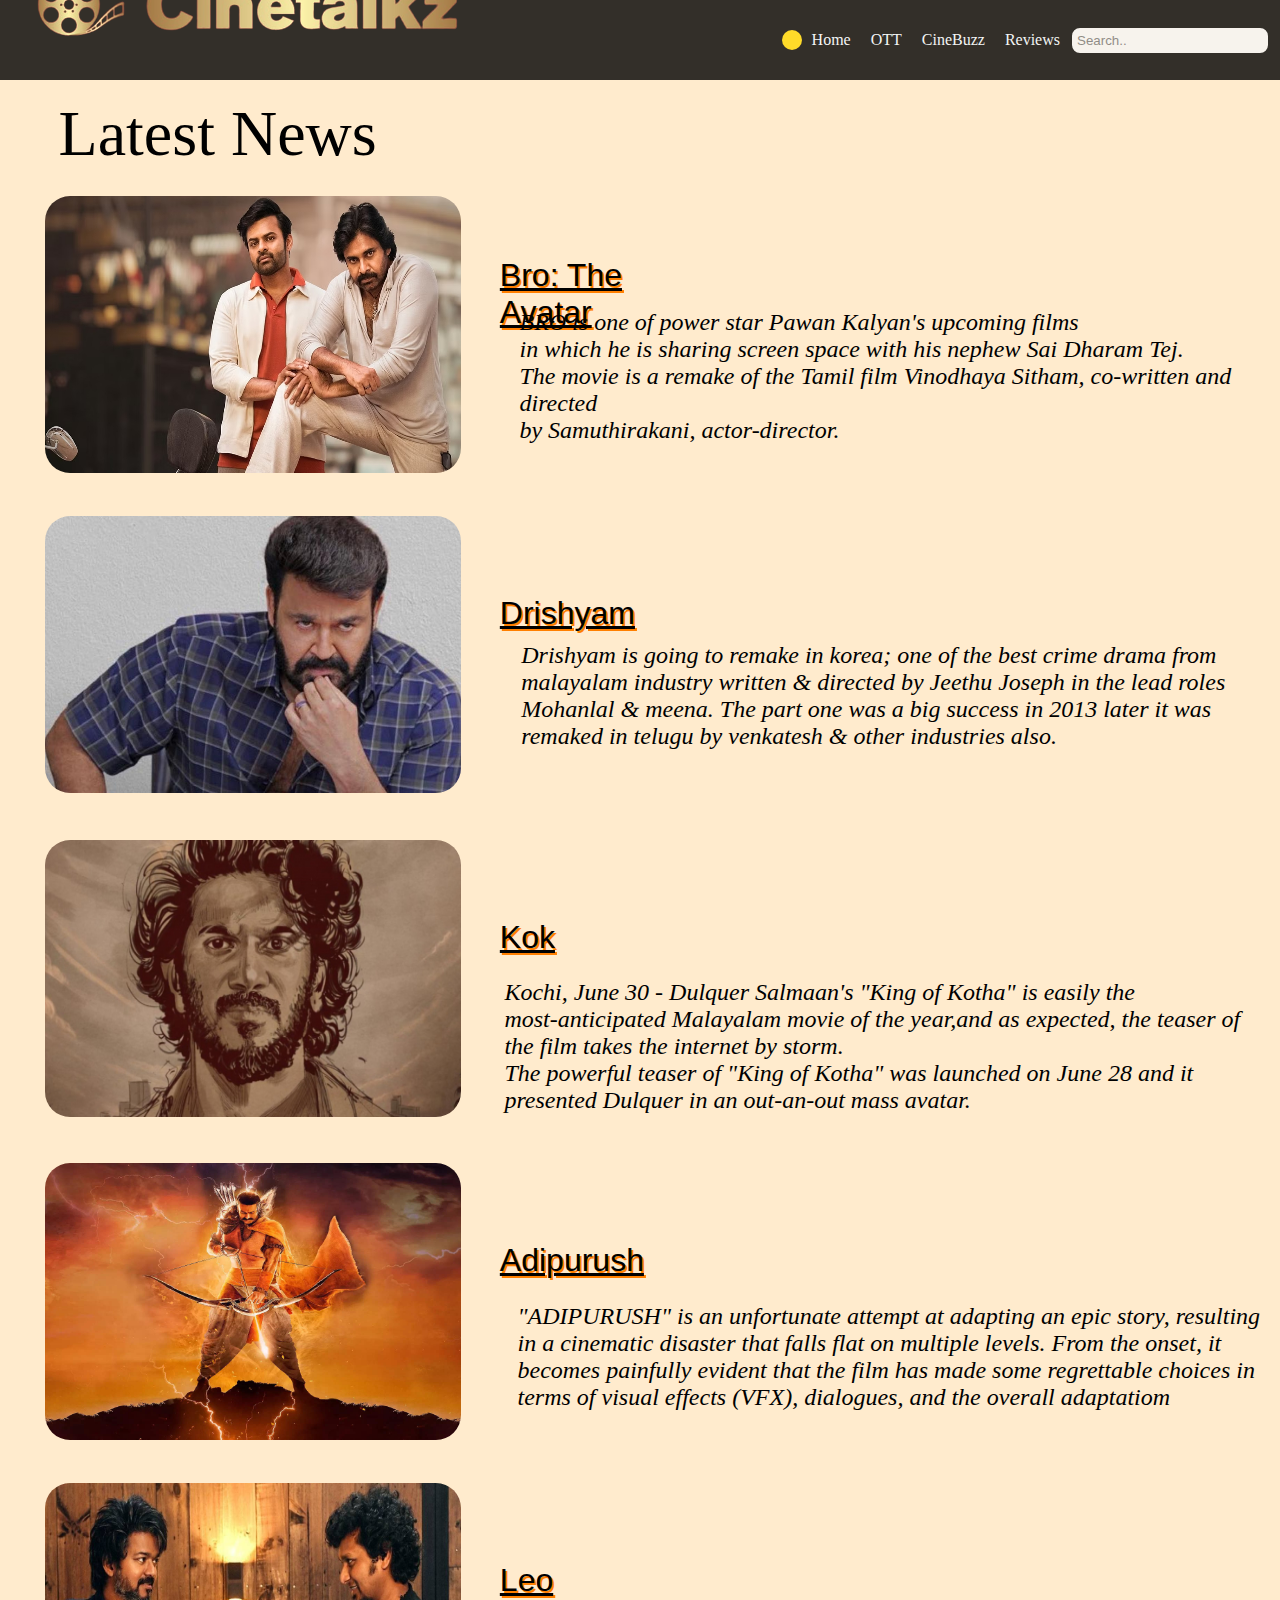
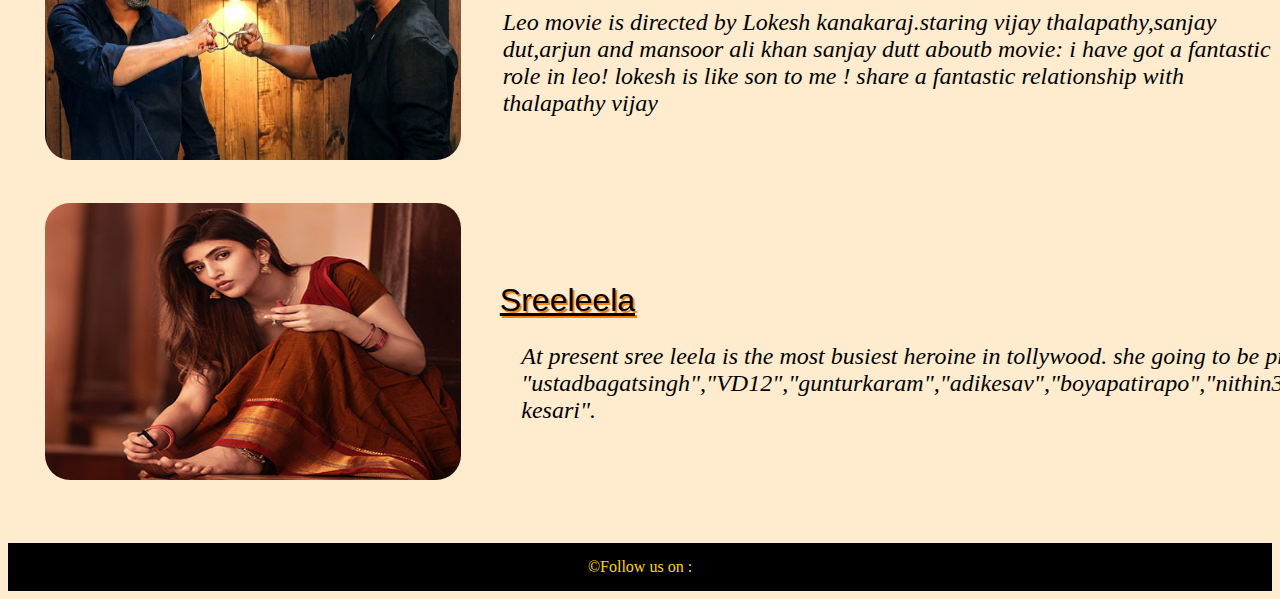
<file: cinetalkz/index.html>
<html>
    <head>
        <title>cinetalkz.in</title>
        <link rel="stylesheet" is = "searchbox" type="text/css" href="cinetalkz.css">
    </head>
    <body>
        <nav class = "navbar">
                <a href = "cinetalkz.html">
                <img src = "WhatsApp_Image_2023-06-30_at_6.02.11_PM-removebg-preview.png" class ="img">
                <a href="cinetalkz.html">Home</a>
                <a href ="ott.html">OTT</a>
                <a href ="cinebuzz.html">CineBuzz</a>
                <a href ="reviews.html">Reviews</a>
                <p class="search"><input type="text" placeholder="Search.."></p>
        </nav>
        <body>
            <header>
                Latest News
            </header>
            <div class="class1">
                <a href = "bro.html">
                <img src = "bro1.jpg" class="bro" title = "Bro" width = "416" height = "277"></a>
                <p class="text1"><u>Bro: The Avatar</u></p><br>
                <p class="text2"><br><br><br><br>BRO is one of power star Pawan Kalyan's upcoming films<br>
                     in which he is sharing screen space with his nephew Sai Dharam Tej.<br>
                     The movie is a remake of the Tamil film Vinodhaya Sitham, co-written and directed <br>
                     by Samuthirakani, actor-director.</p>
            </div><br>
            <div class="class2">
                <a href ="dhrishyam.html">
                <img src="drishyam.jpg" class="bro" title = "drishyam" width = "416" height = "277"></a>
                <p class="text1"><u>Drishyam</u></p><br>
                <p class="text3"><br><br><br><br>Drishyam is going to  remake in korea; one of the best crime drama from malayalam industry written & directed by Jeethu Joseph in the lead roles
                    Mohanlal & meena. The part one was a big success in 2013 later it was remaked in telugu by venkatesh & other industries
                    also.</p>
            </div>
            <div class="class3">
                <a href = "kok.html">
                <img src="kok.jpg" class = "bro" title = "king of Kotha" width = "416" height = "277"></a>
                <p class="text1"><u>Kok</u></p><br>
                <p class="text4"><br><br><br><br><br><br>Kochi, June 30 - Dulquer Salmaan's "King of Kotha" is easily the <br>
                    most-anticipated Malayalam movie of the year,and as expected, the teaser of the film takes the internet by storm.<br>
                    The powerful teaser of "King of Kotha" was launched on June 28 and it presented Dulquer
                    in an out-an-out mass avatar.</p>
            </div>
            <div class="class4">
                <a href ="adhipurush.html">
                <img src="adhipurush.jpg" class = "bro" title = "Adipurush" width = "416" height = "277"></a>
                <p class="text1"><u>Adipurush</u></p><br>
                <p class="text5"><br><br><br><br><br>"ADIPURUSH" is an unfortunate attempt at adapting an epic story, resulting in a cinematic disaster that
                    falls flat on multiple levels. From the onset, it becomes painfully evident that the film has made some
                    regrettable choices in terms of visual effects (VFX), dialogues, and the overall adaptatiom</p>

            </div><br>
            <div class="class5">
                <a href ="Leo.html">
                <img src="leo.jpg" class = "bro" title = "Leo" width = "416" height = "277"></a>
                <p class="text1"><u>Leo</u></p><br>
                <p class="text6"><br><br><br><br>Leo movie is directed by Lokesh kanakaraj.staring vijay thalapathy,sanjay dut,arjun and mansoor ali khan
                sanjay dutt aboutb movie: i have got a fantastic role in leo! lokesh is like son to me ! share a fantastic relationship with thalapathy vijay</p>
            </div><br>
            <div class="class6">
                <a href ="sree_leela.html">
                <img src="sree leela.jpg" class = "bro" title = "Sree leela" width = "416" height = "277"></a>
                <p class="text1"><u>Sreeleela</u></p><br>
                <p class="text7"><br><br><br><br>At present sree leela is the most busiest heroine in tollywood. she going to be present on <br>
                    "ustadbagatsingh","VD12","gunturkaram","adikesav","boyapatirapo","nithin32","bhadavanth kesari".</p>
            </div>
        </body>
    </body>
    <footer>
        &copy;Follow us on :    
    </footer>
</html>
</file>
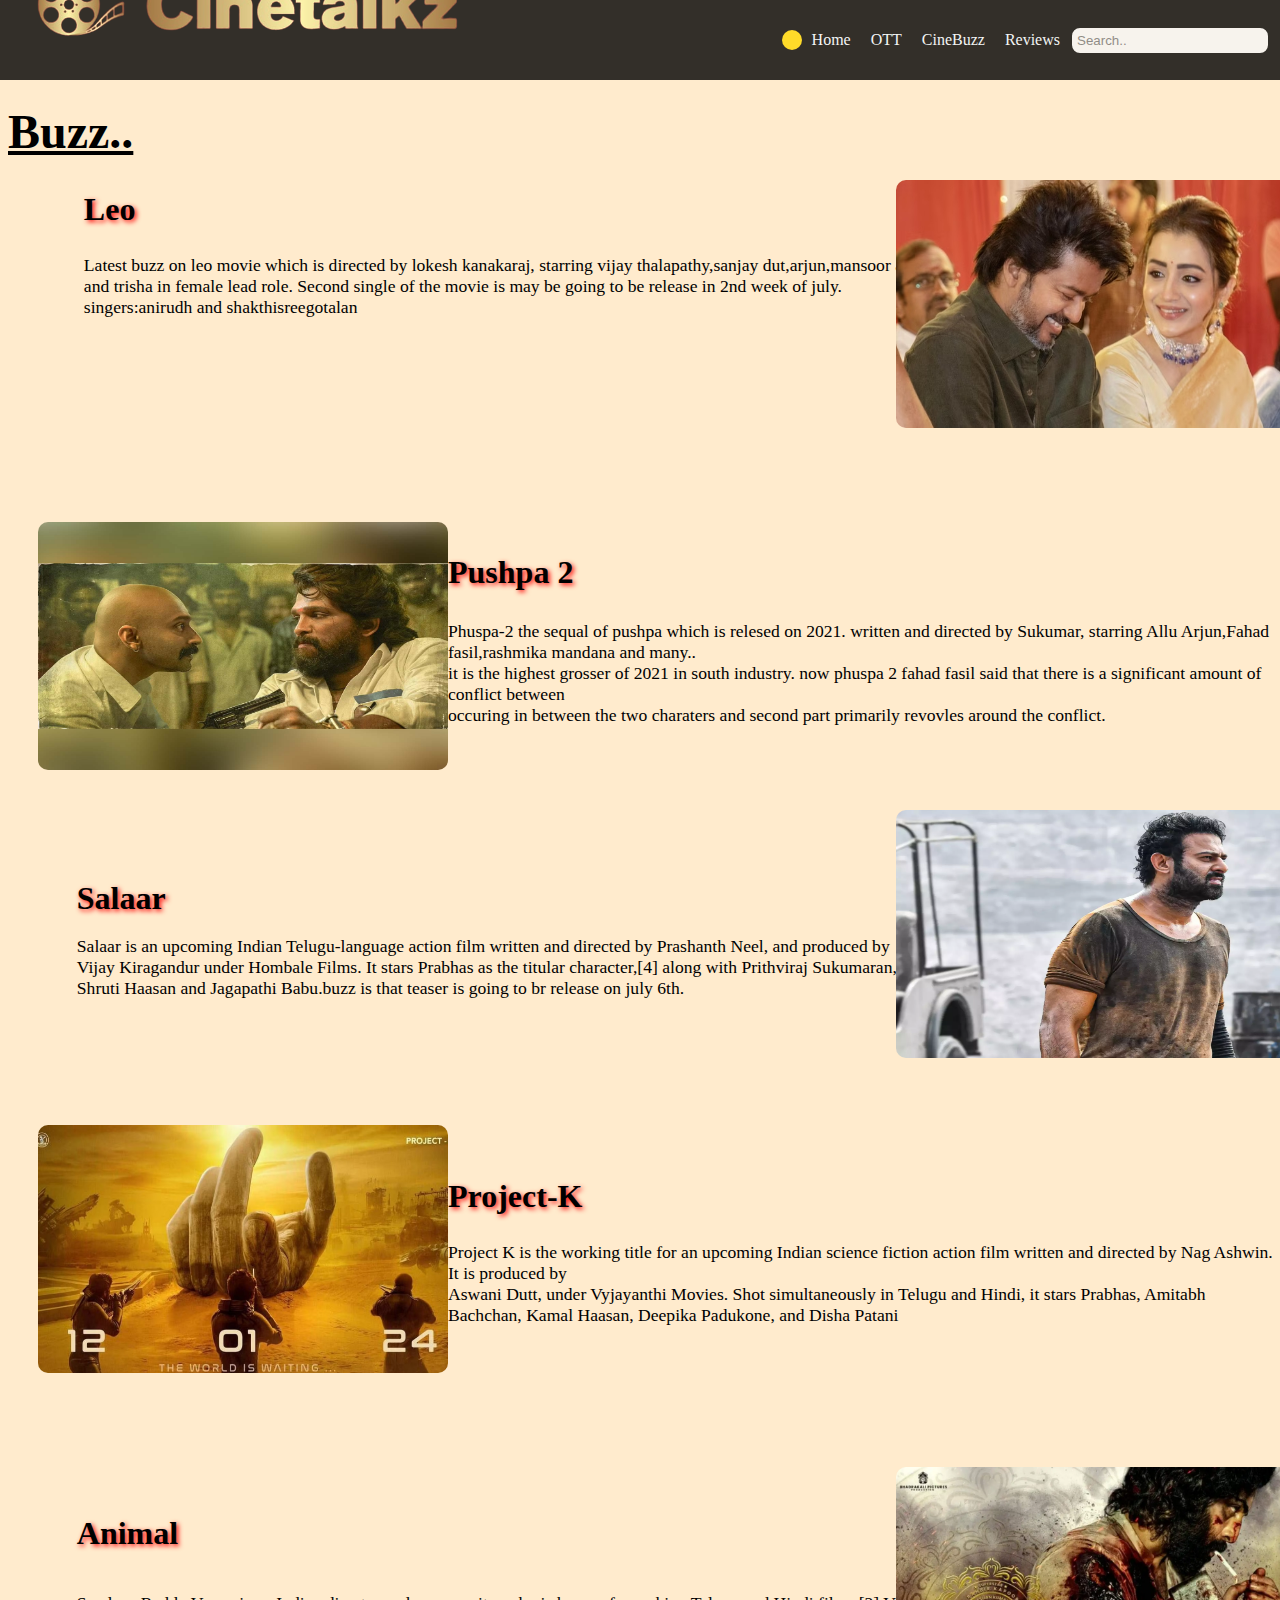
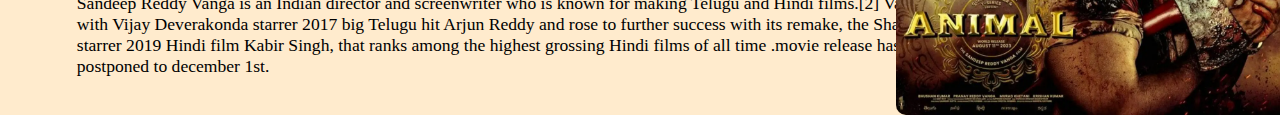
<file: cinetalkz/cinebuzz.html>
<html>
    <head>
        <title>cinetalkz.in</title>
        <link rel="stylesheet" type="text/css" href="cinebuzz.css">
    </head>
    <body>
        <nav class = "navbar">
            <a href = "cinetalkz.html">
                <img src = "WhatsApp_Image_2023-06-30_at_6.02.11_PM-removebg-preview.png" class ="img"></a> 
                <a href="index.html">Home</a>
                <a href ="ott.html">OTT</a>
                <a href ="cinebuzz.html">CineBuzz</a>
                <a href ="reviews.html">Reviews</a>
                <p class="search"><input type="text" placeholder="Search.."></p>
        </nav>
    </body>
    <h1><u><b>Buzz..</b></u></h1>
    <div>
        <h2>Leo</h2>
        <p class="class1">Latest buzz on leo movie which is directed by lokesh kanakaraj, starring  vijay thalapathy,sanjay dut,arjun,mansoor ali khan<br>
            and trisha in female lead role. Second single of the movie is may be going to be release in 2nd week of july.<br>singers:anirudh and shakthisreegotalan</p>
        <img src="leo12.jpg" class="img1" title = "leo" width="410" height="248">
    </div><br><br><br>
    <div>
        <h3>Pushpa 2</h3>
        <p class = "class2">Phuspa-2 the sequal of pushpa which is relesed on 2021. written and directed by Sukumar, starring Allu Arjun,Fahad fasil,rashmika mandana
        and many..<br>it is the highest grosser of 2021 in south industry. now phuspa 2 fahad fasil said that there is a significant amount of conflict between <br>
        occuring in between the two charaters and second part primarily revovles around the conflict.  </p>
        <img src="pushpa.jpg" class="img2" title = "pushpa" width="410" height="248">
    </div>
    <div>
        <h4>Salaar</h4>
        <p class="class3">Salaar is an upcoming Indian Telugu-language action film written and directed by Prashanth Neel, and produced by <br>
            Vijay Kiragandur under Hombale Films. It stars Prabhas as the titular character,[4] along with Prithviraj Sukumaran, <br>
            Shruti Haasan and Jagapathi Babu.buzz is that teaser is going to br release on july 6th.</p>
        <img src="salaar.jpg" class="img3" title = "salaar" width="410" height="248">
    </div>
    <div>
        <h5>Project-K</h5>
        <p class="class4">Project K is the working title for an upcoming Indian science fiction action film written and directed by Nag Ashwin. It is produced by <br>
             Aswani Dutt, under Vyjayanthi Movies. Shot simultaneously in Telugu and Hindi, it stars Prabhas, Amitabh Bachchan, Kamal Haasan, Deepika Padukone, and Disha Patani</p>
        <img src="Project_K.jpg" class="img4" title = "Project-K" width="410" height="248">
    </div>
    <div>
        <h6>Animal</h6>
        <p class="class5">Sandeep Reddy Vanga is an Indian director and screenwriter who is known for making Telugu and Hindi films.[2] Vanga debuted <br>
            with Vijay Deverakonda starrer 2017 big Telugu hit Arjun Reddy and rose to further success with its remake, the Shahid Kapoor<br>
             starrer 2019 Hindi film Kabir Singh, that ranks among the highest grossing Hindi films of all time .movie  release has been <br>postponed to 
            december 1st.</p>
        <img src="animal.jpg" class="img5" title = "Animal" width="410" height="248">
    </div>
    
</html>
</file>
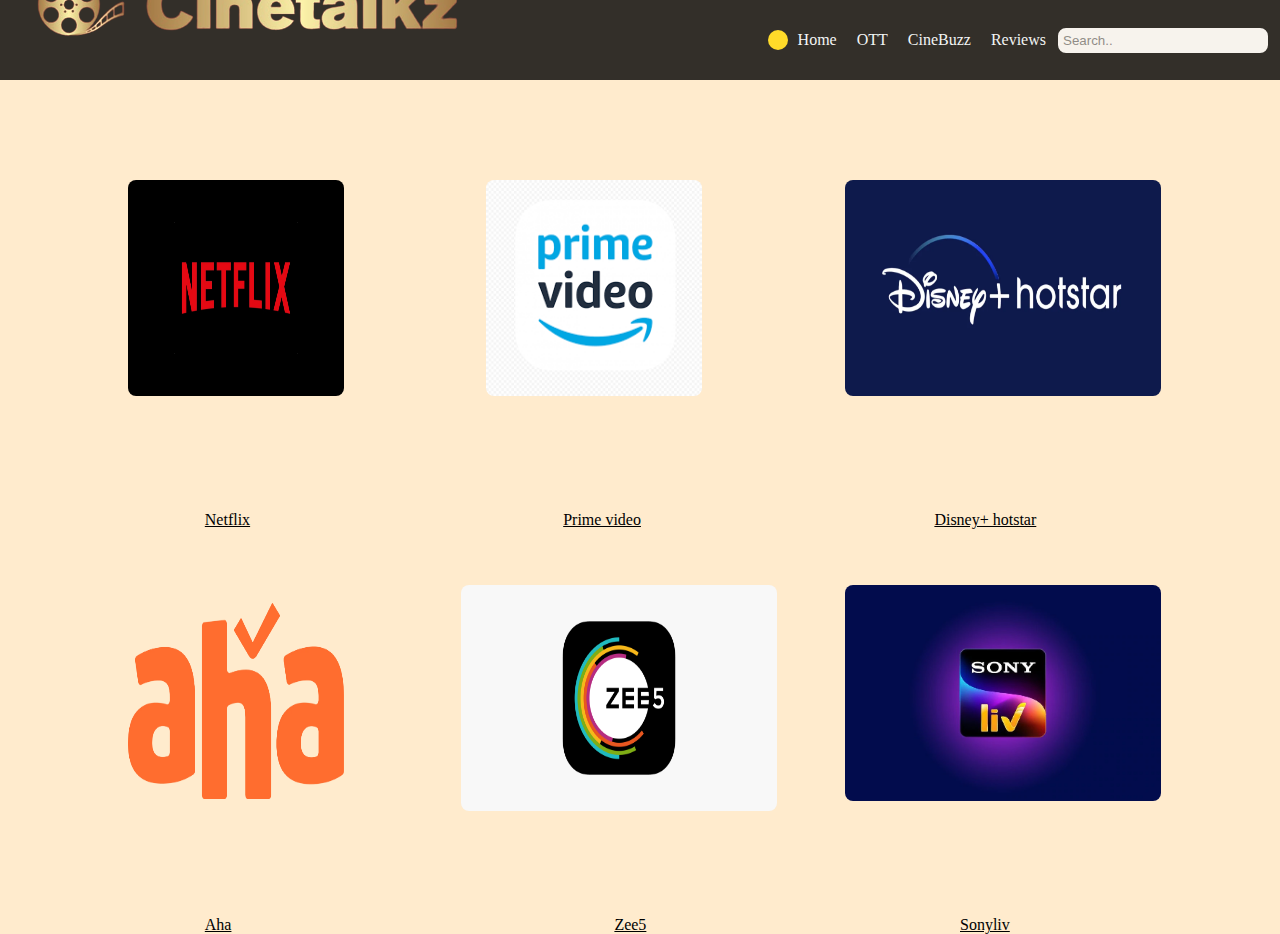
<file: cinetalkz/ott.html>
<!DOCTYPE html>
<html>
    <head>
        <link rel = "stylesheet" type ="text/css" href = "ott.css">
    </head>
    <body>
        <nav class = "navbar">
            <a href = "cinetalkz.html">
            <img src = "WhatsApp_Image_2023-06-30_at_6.02.11_PM-removebg-preview.png" class ="img"></a>
            <a href="index.html">Home</a>
            <a href ="ott.html">OTT</a>
            <a href ="cinebuzz.html">CineBuzz</a>
            <a href ="reviews.html">Reviews</a>
            <p class="search"><input type="text" placeholder="Search.."></p>
        </nav>
        <div class="class1">
            <a href = "https://www.netflix.com/in/">
                <img src="net.jpg" class="helo1" title = "netflix" width = "216" height ="216">
            </a>
            <p class="fir"> Netflix</p>
            <a href = "https://www.primevideo.com">
                <img src="prime123.png" class="helo2" title = "prime vedio" width = "216" height ="216">
            </a>
            <p class="sec">Prime video</p>
            <a href = "https://www.hotstar.com/in/home?ref=%2Fin">
                <img src="Disney-Plus-Hotstar-subscription.jpg" class="helo3" title = "disney+hotstar" width = "316" height ="216">
            </a>
            <p class="thir">Disney+ hotstar</p>
            </div><br><br><br><br><br>
            <div class="class2">
                <a href = "https://www.aha.video/">
                    <img src="aha.jpg" class="helo4" title = "aha" width = "216" height ="196">
                </a>
                <p class="four">Aha</p>
                <a href = "https://www.zee5.com/">
                    <img src="zee5.png" class="helo5" title = "zee5" width = "316" height ="226">
                </a>
                <p class="five">Zee5</p>
                <a href = "https://www.sonyliv.com/">
                    <img src="1592394351_sonyliv-new-logo.jpg" class="helo6" title = "sonyliv" width = "316" height ="216">
                </a>
                <p class="six">Sonyliv</p>
            </div>
    </body>
    
</html>
</file>
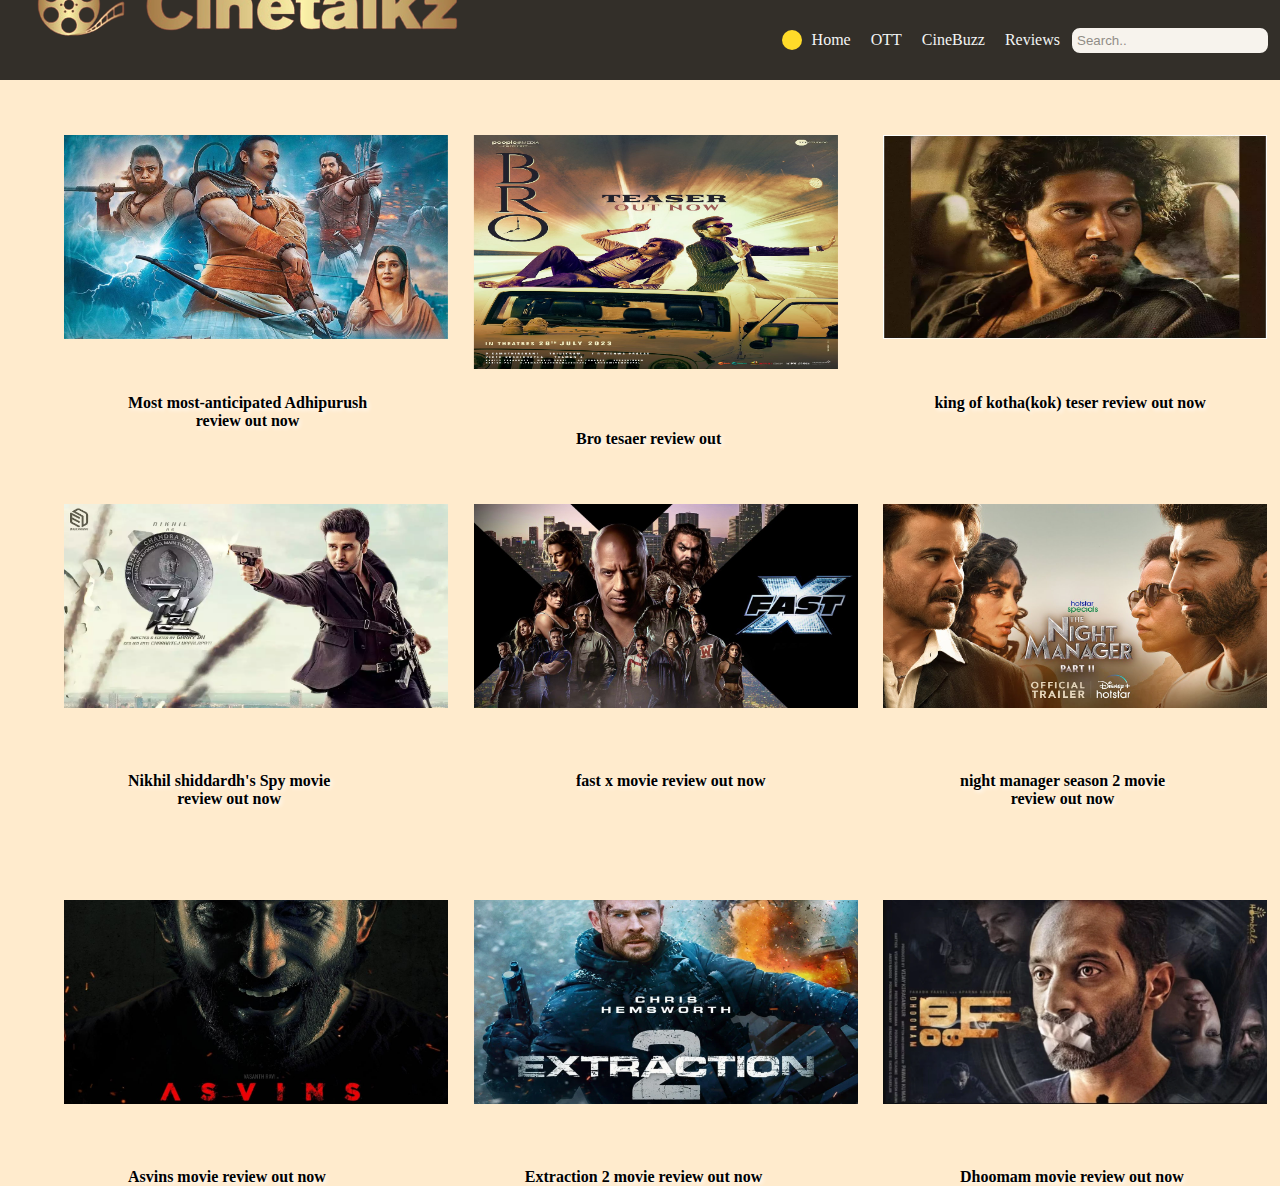
<file: cinetalkz/reviews.html>
<html>
    <head>
        <title>cinetalkz.in</title>
        <link rel="stylesheet" type="text/css" href="reviews.css">
    </head>
    <body>
        <nav class = "navbar">
            <a href = "cinetalkz.html">
                <img src = "WhatsApp_Image_2023-06-30_at_6.02.11_PM-removebg-preview.png" class ="img"></a>
                <a href="index.html">Home</a>
                <a href ="ott.html">OTT</a>
                <a href ="cinebuzz.html">CineBuzz</a>
                <a href ="reviews.html">Reviews</a>
                <p class="search"><input type="text" placeholder="Search.."></p>
        </nav>
        <div class="adhipurush">
            <a href="https://youtu.be/dQbC8Sbcd0U">
            <img src ="adipurush-review.jpg" class ="img1" title="adhipurush review" width="384" height ="204"></a>
            <p class ="review1"><b>Most most-anticipated Adhipurush <br>review out now</b></p>
            <a href="https://youtu.be/GTcVbiTpve8">
            <img src ="bro2.jpg_large" class ="img2" title="Bro review" width="364" height ="234"></a>
            <p class ="review2"><b>Bro tesaer review out </b></p>
            <a href="https://youtu.be/5LCBxZHZkCM">
                <img src ="kok1.jpg" class ="img3" title="kok review" width="384" height ="204"></a>
                <p class ="review3"><b>king of kotha(kok) teser review out now</b></p>
                <a href="https://youtu.be/8WHm_Wd7Ylc">
                <img src ="spy.jpg" class ="img4" title="spy review" width="384" height ="204"></a>
                <p class ="review4"><b>Nikhil shiddardh's Spy movie <br>review out now</b></p>
                <a href="https://youtu.be/JUQLMg-dT30">
                <img src ="fastx.jpg_large" class ="img5" title="fastx review" width="384" height ="204"></a>
                <p class ="review5"><b>fast x movie review out now </b></p>
                <a href="https://youtu.be/zjFDD27Y6Qc">
                <img src ="nightmanager.jpg" class ="img6" title="nightmanager review" width="384" height ="204"></a>
                <p class ="review6"><b>night manager season 2 movie <br>review out now </b></p>
                <a href="https://youtu.be/pXpSyJIFO8k">
                <img src ="asvins.jpg" class ="img7" title= "asvins review" width="384" height ="204"></a>
                <p class ="review7"><b>Asvins movie review out now </b></p>
                <a href="https://youtu.be/rjd_RCkHS00">
                <img src ="extraction.jpg" class ="img8" title= "extration2 review" width="384" height ="204"></a>
                <p class ="review8"><b>Extraction 2 movie review out now</b></p>
                <a href="https://youtu.be/rJ0pHcsf1yc">
                    <img src ="dhoomam.jpg" class ="img9" title= "dhoomam review" width="384" height ="204"></a>
                    <p class ="review9"><b>Dhoomam movie review out now</b></p>
        </div>
    </body>
    
</html
</file>
<file: cinetalkz/cinetalkz.css>
body{
    background-color:blanchedalmond;
    
}
.navbar {
  background-color: #000000;
  opacity: 0.8;
  height: 80px;
  margin:-8px;
  display: flex;
  justify-content: right;
  align-items: center;
}

.navbar a {
  text-decoration:none;
  color: aliceblue;
  padding: 10px;
  border-radius: 20px;
}
.navbar a:hover{
    background-color: gold;
    color: rgb(48, 42, 42);
}
.navbar input[type=text] {
    width: 200px;
  padding: 5px;
  border: 1px solid #ccc;
  background-color: #f5f5f5;
  margin-right: 10px;
  border-radius: 10px;
  border-style: solid;
  border-width: 2px;
  border-color: #000000;
}

.img{
    position: absolute;
    left: -4%;
    top: -23%;
  }
header{
    margin-top: 2%;
    margin-left: 4%;
    font-size: 400%;
}
footer {
    margin-top: 5%;
    background-color: #000000;
    color: gold;
    padding: 15px;
    text-align: center;
  }

.class1{
    display: flex;
    align-items: center;
}
.class2{
    display: flex;
    align-items: center;
}
.class3{
    display: flex;
    align-items: center;
}
.class4{
    display: flex;
    align-items: center;
}
.class5{
    display: flex;
    align-items: center;
}
.class6{
    display: flex;
    align-items: center;
}
.text1{
    margin-top: -2%;
    margin-left: 6%;
    font-family: 'Franklin Gothic Medium', 'Arial Narrow', Arial, sans-serif;
    font-size: 200%;
    text-shadow: 2px 2px #ff7f00;
}
.text2{
    margin-left: -15%;
    font-size: 150%;
    font-style:oblique;
}
.text3{
    margin-left: -9%;
    font-size: 150%;
    font-style:oblique;
}
.text4{
    margin-left: -4%;
    font-size: 150%;
    font-style:oblique;
}
.text5{
    margin-left: -10%;
    font-size: 150%;
    font-style:oblique;
}
.text6{
    margin-left: -4%;
    font-size: 150%;
    font-style:oblique;
}
.text7{
    margin-left: -9%;
    font-size: 150%;
    font-style:oblique;
    
}
.bro{
    transition: transform 0.3s;
    border-radius: 25px;
    margin-top: 6%;
    margin-left: 9%;
}
.bro:hover{
    transform: scale(1.1);
}
.pp{
    display: block;
    margin-left:40%;
    margin-top: 23%;
    font-size: 500%;

}
</file>
<file: cinetalkz/cinebuzz.css>
body{
    background-color:blanchedalmond;
    
}
.navbar {
    background-color: #000000;
    opacity: 0.8;
    height: 80px;
    margin:-8px;
    display: flex;
    justify-content: right;
    align-items: center;
  }
  
  .navbar a {
    text-decoration:none;
    color: aliceblue;
    padding: 10px;
    border-radius: 20px;
  }
  .navbar a:hover{
      background-color: gold;
      color: rgb(48, 42, 42);
  }
  .navbar input[type=text] {
      width: 200px;
    padding: 5px;
    border: 1px solid #ccc;
    background-color: #f5f5f5;
    margin-right: 10px;
    border-radius: 10px;
    border-style: solid;
    border-width: 2px;
    border-color: #000000;
  }
  .img{
    position: absolute;
    left: -4%;
    top: -23%;
    
  }
  h1{
    font-size: 300%;
  }
  .class1{
    text-align: left;
    font-size: 110%;
    margin-left: 6%;
  }
  .class2{
    text-align: left;
    font-size: 110%;
    position: absolute;
    left:35%;
    top:67%;
  }
  .class3{
    text-align: left;
    font-size: 110%;
    position: absolute;
    left:6%;
    top:102%;
  }
  .class4{
    text-align: left;
    font-size: 110%;
    position: absolute;
    left:35%;
    top:136%;
  }
  .class5{
    text-align: left;
    font-size: 110%;
    position: absolute;
    left:6%;
    top:175%;
  }
  h2{
    margin-left: 6%;
    font-size: 200%;
    text-shadow: 2px 2px 5px red;
  }
  h3{
    position: absolute;
    top:58%;
    left:35%;
    font-size: 200%;
    text-shadow: 2px 2px 5px red;
  }
  h4{
    position: absolute;
    top:93%;
    left:6%;
    font-size: 200%;
    text-shadow: 2px 2px 5px red;
  }
  h5{
    position: absolute;
    top:125%;
    left:35%;
    font-size: 200%;
    text-shadow: 2px 2px 5px red;
  }
  h6{
    position: absolute;
    top:160%;
    left:6%;
    font-size: 200%;
    text-shadow: 2px 2px 5px red;
  }
  .img1{ 
    border-radius: 10px;
    position: absolute;
    left:70%;
    top:20%;
  }
  .img2{
    border-radius: 10px;
    position: absolute;
    left:3%;
    top:58%;
  }
  .img3{
    border-radius: 10px;
    position: absolute;
    left:70%;
    top:90%;
  }
  .img4{
    border-radius: 10px;
    position: absolute;
    left:3%;
    top:125%;
  }
  .img5{
    border-radius: 10px;
    position: absolute;
    left:70%;
    top:163%;
  }
</file>
<file: cinetalkz/ott.css>
body{
    background-color:blanchedalmond;
}
.navbar {
    background-color: #000000;
    opacity: 0.8;
    height: 80px;
    margin:-8px;
    display: flex;
    justify-content: right;
    align-items: center;
  }
  
  .navbar a {
    text-decoration:none;
    color: aliceblue;
    padding: 10px;
    border-radius: 20px;
  }
  .navbar a:hover{
      background-color: gold;
      color: rgb(48, 42, 42);
  }
  .navbar input[type=text] {
      width: 200px;
    padding: 5px;
    border: 1px solid #ccc;
    background-color: #f5f5f5;
    margin-right: 10px;
    border-radius: 10px;
    border-style: solid;
    border-width: 2px;
    border-color: #000000;
  }
  
  .img{
    position: absolute;
    left: -4%;
    top: -23%;
  }
  .helo1{
    transition: transform 0.3s all ease-in-out;
    position: absolute;
    left:10%;
    top:20%;
    display:inline-block;
    border-radius: 8px;
}
.helo2{
    transition: transform 0.3s all ease-in-out;
    position: absolute;
    left:38%;
    top:20%;
    display:inline-block;
    border-radius: 8px;
}
.helo3{
    transition: transform 0.3s all ease-in-out;
    position: absolute;
    left:66%;
    top:20%;
    display:inline-block;
    border-radius: 8px;
}
.helo4{
    transition: transform 0.3s all ease-in-out;
    position: absolute;
    left:10%;
    top:67%;
    display:inline-block;
    border-radius: 8px;
}
.helo5{
    transition: transform 0.3s all ease-in-out;
    position: absolute;
    left:36%;
    top:65%;
    display:inline-block;
    border-radius: 8px;
}
.helo6{
    transition: transform 0.3s all ease-in-out;
    position: absolute;
    left:66%;
    top:65%;
    display:inline-block;
    border-radius: 8px;
}
.helo1:hover{
    transform: scale(1.2);

}
.helo2:hover{
    transform: scale(1.2);

}
.helo3:hover{
    transform: scale(1.2);

}
.helo4:hover{
    transform: scale(1.2);

}
.helo5:hover{
    transform: scale(1.2);

}
.helo6:hover{
    transform: scale(1.2);

}
.fir{
    position: absolute;
    left: 16%;
    top: 55%;
    text-decoration: underline;
}
.sec{
    position: absolute;
    left: 44%;
    top: 55%;
    text-decoration: underline;
}
.thir{
    position: absolute;
    left: 73%;
    top: 55%;
    text-decoration: underline;
}
.four{
    position: absolute;
    left: 16%;
    top: 100%;
    text-decoration: underline;
}
.five{
    position: absolute;
    left: 48%;
    top: 100%;
    text-decoration: underline;
}
.six{
    position: absolute;
    left: 75%;
    top: 100%;
    text-decoration: underline;
}
</file>
<file: cinetalkz/reviews.css>
body{
  background-color:blanchedalmond;
}
.navbar {
    background-color: #000000;
    opacity: 0.8;
    height: 80px;
    margin:-8px;
    display: flex;
    justify-content: right;
    align-items: center;
  }
  
  .navbar a {
    text-decoration:none;
    color: aliceblue;
    padding: 10px;
    border-radius: 20px;
  }
  .navbar a:hover{
      background-color: gold;
      color: rgb(48, 42, 42);
  }
  .navbar input[type=text] {
      width: 200px;
    padding: 5px;
    border: 1px solid #ccc;
    background-color: #f5f5f5;
    margin-right: 10px;
    border-radius: 10px;
    border-style: solid;
    border-width: 2px;
    border-color: #000000;
  }
  
  .img{
    position: absolute;
    left: -4%;
    top: -23%;
  }
  .img1{
    position: absolute;
    left:5%;
    top:15%;
    transition: transform 0.3s;
  }
  .img2{
    position: absolute;
    left:37%;
    top:15%;
    transition: transform 0.3s;
  }
  .img3{
    position: absolute;
    left:69%;
    top:15%;
    transition: transform 0.3s;
  }
  .img4{
    position: absolute;
    left:5%;
    top:56%;
    transition: transform 0.3s;
  }
  .img5{
    position: absolute;
    left:37%;
    top:56%;
    transition: transform 0.3s;
  }
  .img6{
    position: absolute;
    left:69%;
    top:56%;
    transition: transform 0.3s;
  }
  .img7{
    position: absolute;
    left:5%;
    top:100%;
    transition: transform 0.3s;
  }
  .img8{
    position: absolute;
    left:37%;
    top:100%;
    transition: transform 0.3s;
  }
  .img9{
    position: absolute;
    left:69%;
    top:100%;
    transition: transform 0.3s;
  }
  .img1:hover{
    transform: scale(1.1);
  }
  .img2:hover{
    transform: scale(1.1);
  }
  .img3:hover{
    transform: scale(1.1);
  }
  .img4:hover{
    transform: scale(1.1);
  }
  .img5:hover{
    transform: scale(1.1);
  }
  .img6:hover{
    transform: scale(1.1);
  }
  .img7:hover{
    transform: scale(1.1);
  }
  .img8:hover{
    transform: scale(1.1);
  }
  .img9:hover{
    transform: scale(1.1);
  }
  .review1{
    text-align: center;
    position: absolute;
    left:10%;
    top:42%;
    color: black;
  text-shadow: 2px 2px 4px #ffffff;
  }
  .review2{
    text-align: center;
    position: absolute;
    left:45%;
    top:46%;
    color: rgb(0, 0, 0);
  text-shadow: 2px 2px 4px #ffffff;
  }
  .review3{
    text-align: center;
    position: absolute;
    left:73%;
    top:42%;
    color: rgb(0, 0, 0);
  text-shadow: 2px 2px 4px #ffffff;
  }
  .review4{
    text-align: center;
    position: absolute;
    left:10%;
    top:84%;
    color: rgb(0, 0, 0);
  text-shadow: 2px 2px 4px #ffffff;
  }
  .review5{
    text-align: center;
    position: absolute;
    left:45%;
    top:84%;
    color: rgb(0, 0, 0);
  text-shadow: 2px 2px 4px #ffffff;
  }
  .review6{
    text-align: center;
    position: absolute;
    left:75%;
    top:84%;
    color: rgb(0, 0, 0);
  text-shadow: 2px 2px 4px #ffffff;
  }
  .review7{
    text-align: center;
    position: absolute;
    left:10%;
    top:128%;
    color: rgb(0, 0, 0);
  text-shadow: 2px 2px 4px #ffffff;
  }
  .review8{
    text-align: center;
    position: absolute;
    left:41%;
    top:128%;
    color: rgb(0, 0, 0);
  text-shadow: 2px 2px 4px #ffffff;
  }
  .review9{
    text-align: center;
    position: absolute;
    left:75%;
    top:128%;
    color: rgb(0, 0, 0);
  text-shadow: 2px 2px 4px #ffffff;
  }
</file>
